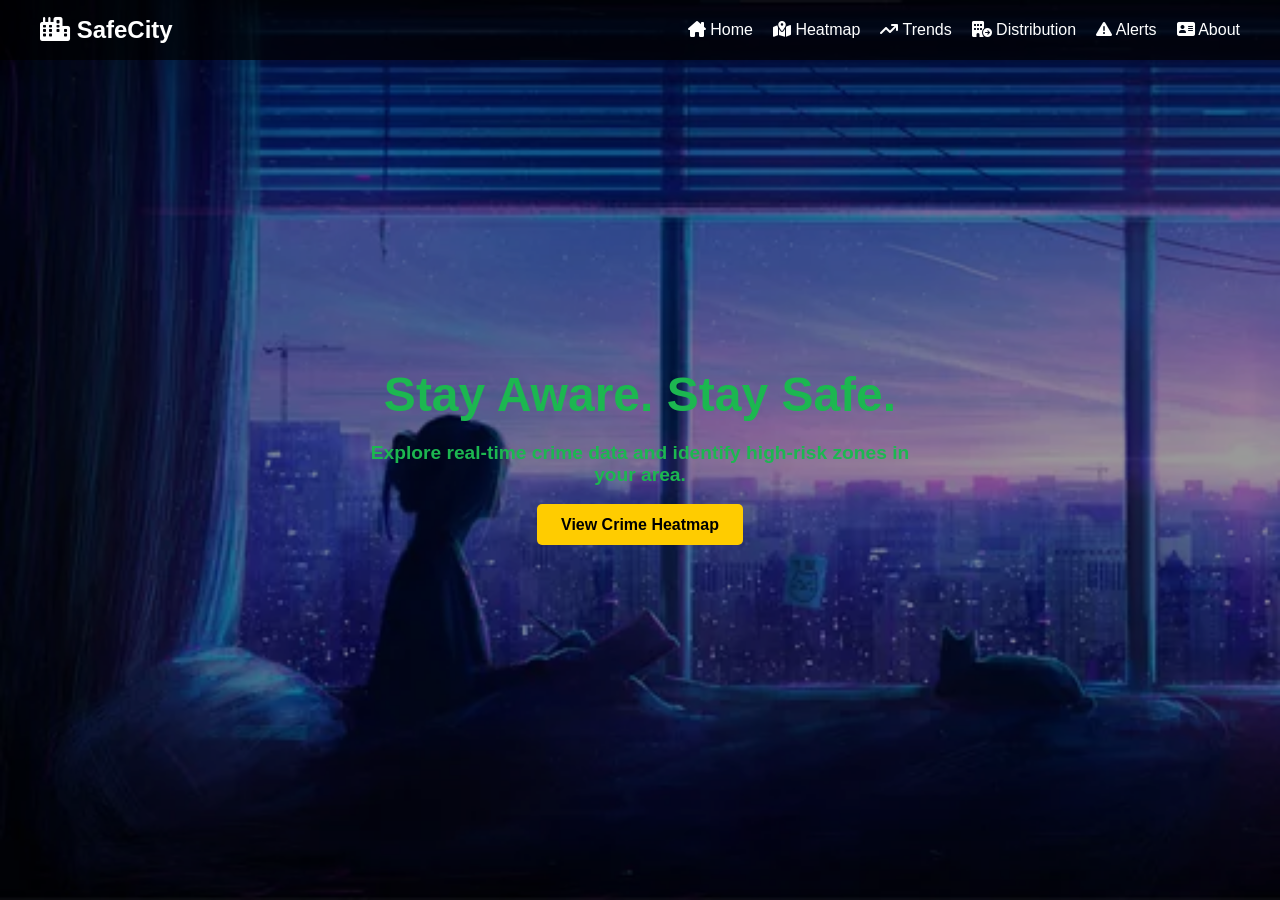
<file: html 2/index.html>
<!DOCTYPE html>
<html lang="en">
<head>
  <meta charset="UTF-8" />
  <meta name="viewport" content="width=device-width, initial-scale=1.0"/>
  <title>Stay Aware. Stay Safe.</title>
  <link rel="stylesheet" href="https://cdnjs.cloudflare.com/ajax/libs/font-awesome/6.7.2/css/all.min.css" integrity="sha512-Evv84Mr4kqVGRNSgIGL/F/aIDqQb7xQ2vcrdIwxfjThSH8CSR7PBEakCr51Ck+w+/U6swU2Im1vVX0SVk9ABhg==" crossorigin="anonymous" referrerpolicy="no-referrer" />
  <link rel="stylesheet" href="style.css" />
</head>
<body>
  <header class="navbar">
    <div class="logo"><i class="fa-solid fa-city"></i> SafeCity</div>
    <nav>
      <ul class="nav-links">
        <li><a href="index.html"><i class="fa-solid fa-house-chimney"></i> Home</a></li>
        <li><a href="index2.html"><i class="fa-solid fa-map-location-dot"></i> Heatmap</a></li>
        <li><a href="index3.html"><i class="fa-solid fa-arrow-trend-up"></i> Trends</a></li>
        <li><a href="index4.html"><i class="fa-solid fa-building-circle-arrow-right"></i> Distribution</a></li>
        <li><a href="index5.html"><i class="fa-solid fa-triangle-exclamation"></i> Alerts</a></li>
        <li><a href="index6.html"><i class="fa-solid fa-address-card"></i> About</a></li>
      </ul>
    </nav>
  </header>

  <section class="hero">
    <div class="hero-content">
      <h1><b>Stay Aware. Stay Safe.</b></h1>
      <p><b>Explore real-time crime data and identify high-risk zones in your area.</b></p>
      <a href="index2.html" class="btn">View Crime Heatmap</a>
    </div>
  </section
</body>
</html>
</file>
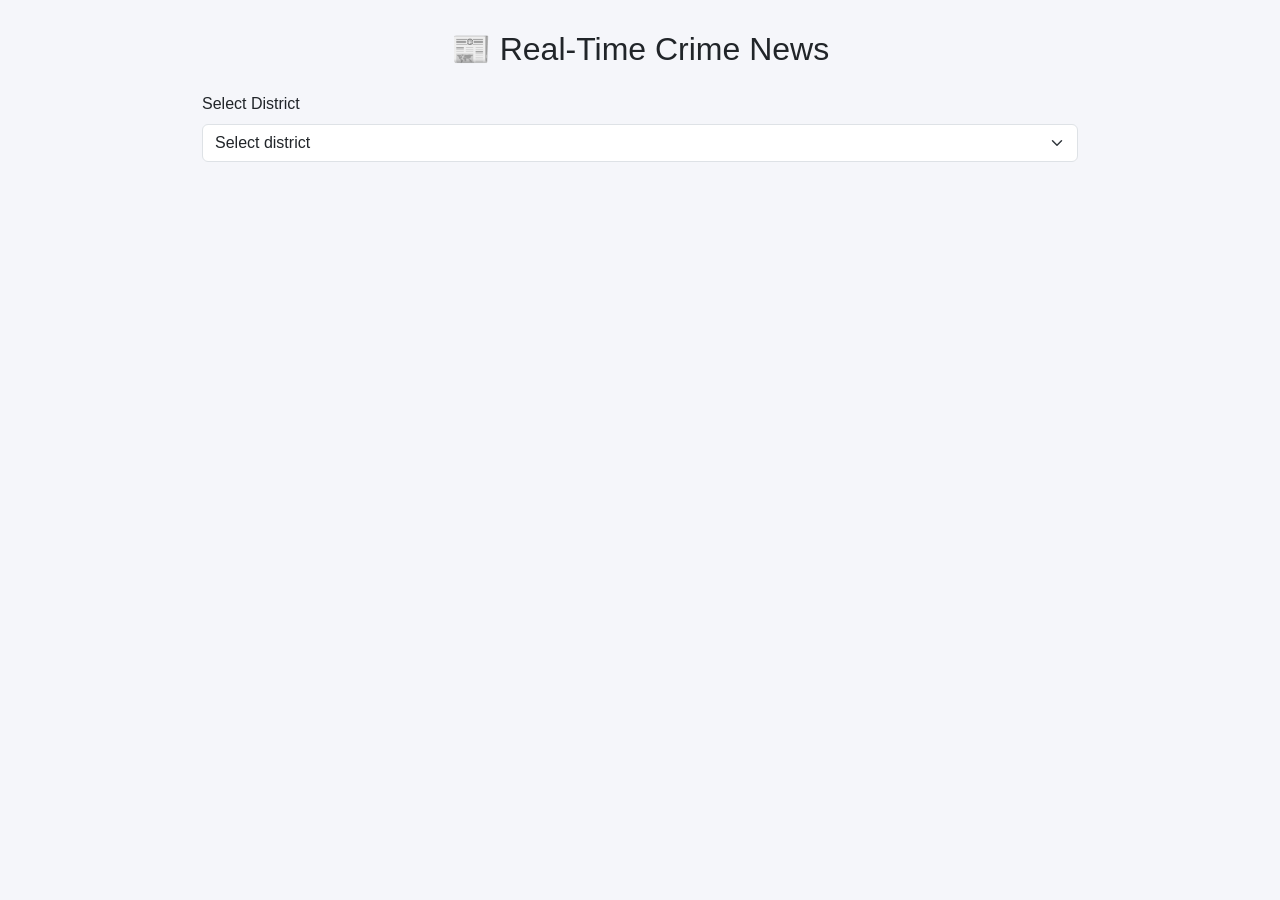
<file: html 2/index5.html>
<!DOCTYPE html>
<html lang="en">
<head>
  <meta charset="UTF-8">
  <meta name="viewport" content="width=device-width, initial-scale=1.0">
  <title>Real-Time Crime Alerts</title>
  <link rel="stylesheet" href="https://cdn.jsdelivr.net/npm/bootstrap@5.3.0/dist/css/bootstrap.min.css">
  <style>
    body {
      background-color: #f5f6fa;
      padding: 30px;
      font-family: 'Segoe UI', sans-serif;
    }
    .container {
      max-width: 900px;
      margin: auto;
    }
    .news-card {
      border: 1px solid #ddd;
      border-radius: 10px;
      padding: 15px;
      margin-bottom: 20px;
      background-color: #fff;
      box-shadow: 0 2px 8px rgba(0,0,0,0.05);
    }
    .news-card h5 {
      margin-bottom: 10px;
    }
    .news-card p {
      font-size: 0.95rem;
      color: #333;
    }
  </style>
</head>
<body>
  <div class="container">
    <h2 class="mb-4 text-center">📰 Real-Time Crime News</h2>
    <label for="districtSelect" class="form-label">Select District</label>
    <select id="districtSelect" class="form-select mb-4">
      <option selected disabled>Select district</option>
      <option value="BELAGAVI">BELAGAVI</option>
      <option value="BALLARI">BALLARI</option>
      <option value="BIDAR">BIDAR</option>
      <option value="BENGALURU">BENGALURU</option>
      <option value="KARNATAKA">KARNATAKA</option>
      <option value="INDIA">INDIA (All)</option>
    </select>

    <div id="newsContainer"></div>
  </div>

  <script>
    document.getElementById('districtSelect').addEventListener('change', async function() {
      const district = this.value;
      const container = document.getElementById("newsContainer");
      container.innerHTML = '<p>Loading news...</p>';

      try {
        const res = await fetch(`http://localhost:5000/live-news?district=${district}`);
        const data = await res.json();

        if (!Array.isArray(data)) throw new Error("Invalid response");

        container.innerHTML = "";
        data.forEach(article => {
          const card = document.createElement("div");
          card.className = "news-card";
          card.innerHTML = `
            <h5>${article.title}</h5>
            <p>${article.summary || "No summary available."}</p>
            <a href="${article.link}" target="_blank" class="btn btn-sm btn-primary">Read More</a>
          `;
          container.appendChild(card);
        });

        if (data.length === 0) {
          container.innerHTML = '<p>No crime news found for this district.</p>';
        }
      } catch (err) {
        container.innerHTML = `<p class="text-danger">Failed to load news: ${err.message}</p>`;
        console.error(err);
      }
    });
  </script>
</body>
</html>
</file>
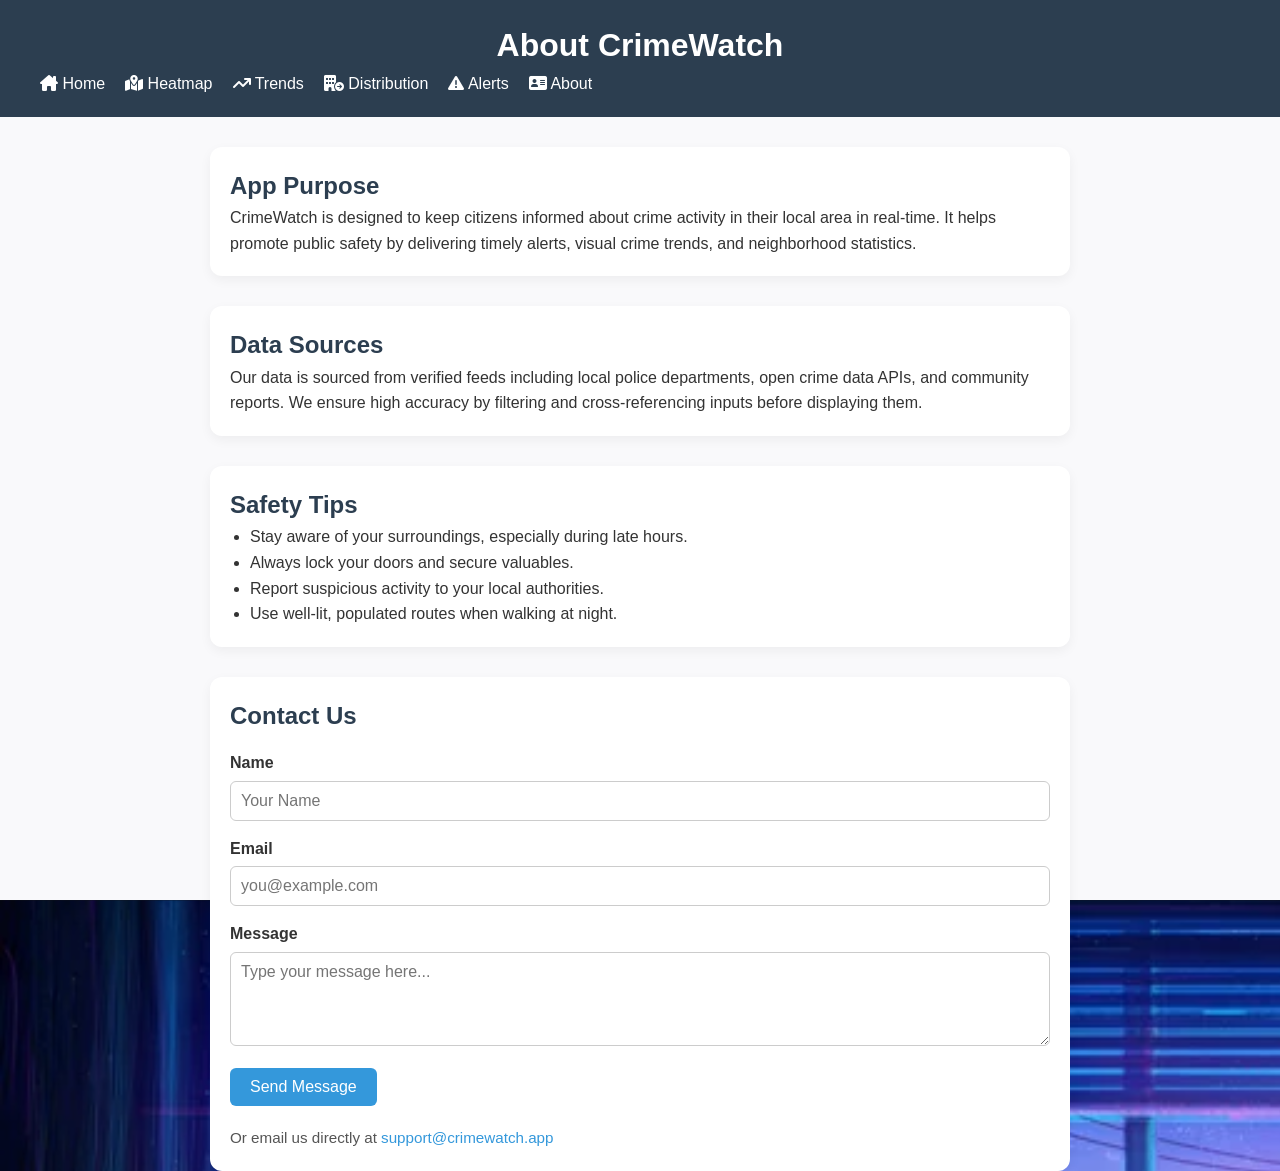
<file: html 2/index6.html>
<!DOCTYPE html>
<html lang="en">
<head>
  <meta charset="UTF-8">
  <title>About | CrimeWatch</title>
  <link rel="stylesheet" href="https://cdnjs.cloudflare.com/ajax/libs/font-awesome/6.7.2/css/all.min.css" integrity="sha512-Evv84Mr4kqVGRNSgIGL/F/aIDqQb7xQ2vcrdIwxfjThSH8CSR7PBEakCr51Ck+w+/U6swU2Im1vVX0SVk9ABhg==" crossorigin="anonymous" referrerpolicy="no-referrer" />
  <link rel="stylesheet" href="style.css" />
  <meta name="viewport" content="width=device-width, initial-scale=1.0"/>
  <style>
    body {
      font-family: 'Segoe UI', sans-serif;
      margin: 0;
      background: #f9f9fb;
      color: #333;
      line-height: 1.6;
      overflow-x: hidden;
    }

    header {
      background: #2c3e50;
      color: white;
      padding: 20px;
      text-align: center;
      animation: fadeInDown 1s ease-in-out;
    }

    .container {
      max-width: 900px;
      margin: 30px auto;
      padding: 0 20px;
    }

    section {
      background: white;
      padding: 20px;
      border-radius: 12px;
      box-shadow: 0 4px 12px rgba(0,0,0,0.05);
      margin-bottom: 30px;
      opacity: 0;
      transform: translateY(30px);
      transition: all 0.8s ease;
    }

    section.visible {
      opacity: 1;
      transform: translateY(0);
    }

    section h2 {
      margin-top: 0;
      color: #2c3e50;
      animation: slideInLeft 0.7s ease forwards;
    }

    ul {
      padding-left: 20px;
    }

    .contact-form label {
      display: block;
      margin-top: 15px;
      font-weight: bold;
    }

    .contact-form input,
    .contact-form textarea {
      width: 100%;
      padding: 10px;
      margin-top: 5px;
      border-radius: 6px;
      border: 1px solid #ccc;
      font-size: 16px;
      transition: border 0.3s;
    }

    .contact-form input:focus,
    .contact-form textarea:focus {
      border-color: #3498db;
      outline: none;
    }

    .contact-form button {
      margin-top: 15px;
      padding: 10px 20px;
      background: #3498db;
      color: white;
      border: none;
      border-radius: 6px;
      cursor: pointer;
      font-size: 16px;
      transition: background 0.3s ease;
    }

    .contact-form button:hover {
      background: #2980b9;
    }

    .support-email {
      margin-top: 20px;
      font-size: 0.95em;
      color: #555;
    }

    a {
      color: #3498db;
      text-decoration: none;
    }

    a:hover {
      text-decoration: underline;
    }

    @keyframes fadeInDown {
      from {
        opacity: 0;
        transform: translateY(-20px);
      }
      to {
        opacity: 1;
        transform: translateY(0);
      }
    }

    @keyframes slideInLeft {
      from {
        transform: translateX(-20px);
        opacity: 0;
      }
      to {
        transform: translateX(0);
        opacity: 1;
      }
    }
  </style>
</head>
<body>

  <header>
    <h1>About CrimeWatch</h1>
    <nav>
        <ul class="nav-links">
          <li><a href="index.html"><i class="fa-solid fa-house-chimney"></i> Home</a></li>
          <li><a href="index2.html"><i class="fa-solid fa-map-location-dot"></i> Heatmap</a></li>
          <li><a href="index3.html"><i class="fa-solid fa-arrow-trend-up"></i> Trends</a></li>
          <li><a href="index4.html"><i class="fa-solid fa-building-circle-arrow-right"></i> Distribution</a></li>
          <li><a href="index5.html"><i class="fa-solid fa-triangle-exclamation"></i> Alerts</a></li>
          <li><a href="index6.html"><i class="fa-solid fa-address-card"></i> About</a></li>
        </ul>
      </nav>
  </header>

  <div class="container">
    <section class="reveal">
      <h2>App Purpose</h2>
      <p>
        CrimeWatch is designed to keep citizens informed about crime activity in their local area in real-time. 
        It helps promote public safety by delivering timely alerts, visual crime trends, and neighborhood statistics.
      </p>
    </section>

    <section class="reveal">
      <h2>Data Sources</h2>
      <p>
        Our data is sourced from verified feeds including local police departments, open crime data APIs, and community reports.
        We ensure high accuracy by filtering and cross-referencing inputs before displaying them.
      </p>
    </section>

    <section class="reveal">
      <h2>Safety Tips</h2>
      <ul>
        <li>Stay aware of your surroundings, especially during late hours.</li>
        <li>Always lock your doors and secure valuables.</li>
        <li>Report suspicious activity to your local authorities.</li>
        <li>Use well-lit, populated routes when walking at night.</li>
      </ul>
    </section>

    <section class="reveal">
      <h2>Contact Us</h2>
      <form class="contact-form">
        <label for="name">Name</label>
        <input type="text" id="name" placeholder="Your Name" required>

        <label for="email">Email</label>
        <input type="email" id="email" placeholder="you@example.com" required>

        <label for="message">Message</label>
        <textarea id="message" rows="4" placeholder="Type your message here..." required></textarea>

        <button type="submit">Send Message</button>
      </form>

      <div class="support-email">
        Or email us directly at <a href="mailto:support@crimewatch.app">support@crimewatch.app</a>
      </div>
    </section>
  </div>

  <script>
    // Animate on scroll
    const sections = document.querySelectorAll('.reveal');

    function revealOnScroll() {
      const trigger = window.innerHeight * 0.85;

      sections.forEach(section => {
        const top = section.getBoundingClientRect().top;

        if (top < trigger) {
          section.classList.add('visible');
        }
      });
    }

    window.addEventListener('scroll', revealOnScroll);
    window.addEventListener('load', revealOnScroll);
  </script>

</body>
</html>
</file>
<file: html 2/style.css>
* {
    margin: 0;
    padding: 0;
    box-sizing: border-box;
    font-family: 'Segoe UI', sans-serif;
  }
  
  body, html {
    background-image: url("city2.webp");
    background-size: cover;
    height: 100%;
  }
  
  .navbar {
    position: fixed;
    width: 100%;
    height: 60px;
    background: rgba(0, 0, 0, 0.7);
    color: white;
    display: flex;
    align-items: center;
    justify-content: space-between;
    padding: 0 40px;
    z-index: 1000;
  }
  
  .logo {
    font-size: 1.5rem;
    font-weight: bold;
  }
  
  .nav-links {
    list-style: none;
    display: flex;
    gap: 20px;
  }
  
  .nav-links a {
    color: white;
    text-decoration: none;
    font-size: 1rem;
    transition: color 0.3s ease;
  }
  
  .nav-links a:hover {
    color: #ffcc00;
  }
  
  .hero {
    height: 100vh;
    background-image:"city.png" no-repeat center center/cover;
    display: flex;
    align-items: center;
    justify-content: center;
    position: relative;
  }
  
  .hero::after {
    content: '';
    position: absolute;
    top: 0; left: 0; right: 0; bottom: 0;
    background: rgba(0, 0, 0, 0.4); /* translucent overlay */
    z-index: 1;
  }
  
  .hero-content {
    position: relative;
    z-index: 2;
    text-align: center;
    color: rgb(28, 183, 80);
    max-width: 600px;
    padding: 20px;
  }
  
  .hero-content h1 {
    font-size: 3rem;
    margin-bottom: 20px;
  }
  
  .hero-content p {
    font-size: 1.2rem;
    margin-bottom: 30px;
  }
  
  .btn {
    padding: 12px 24px;
    background-color: #ffcc00;
    color: black;
    font-weight: bold;
    border: none;
    text-decoration: none;
    border-radius: 5px;
    transition: background-color 0.3s ease;
  }
  
  .btn:hover {
    background-color: #e6b800;
  }
  .login-box {
    position: absolute;
    right: 5%;
    top: 50%;
    transform: translateY(-50%);
    background: rgba(0, 0, 0, 0.6);
    padding: 20px;
    border-radius: 15px;
    width: 280px;
    display: flex;
    flex-direction: column;
    gap: 10px;
  }
  
  .login-box input,
  .login-box button {
    padding: 10px;
    font-size: 14px;
    border: none;
    border-radius: 8px;
  }
  
  .login-box input {
    background: #eee;
  }
  
  .login-box button {
    background: #005eff;
    color: white;
    cursor: pointer;
  }
  
  @media (max-width: 768px) {
    .login-box {
      position: static;
      width: 90%;
      margin: 20px auto 0;
      transform: none;
    }
  }
</file>
